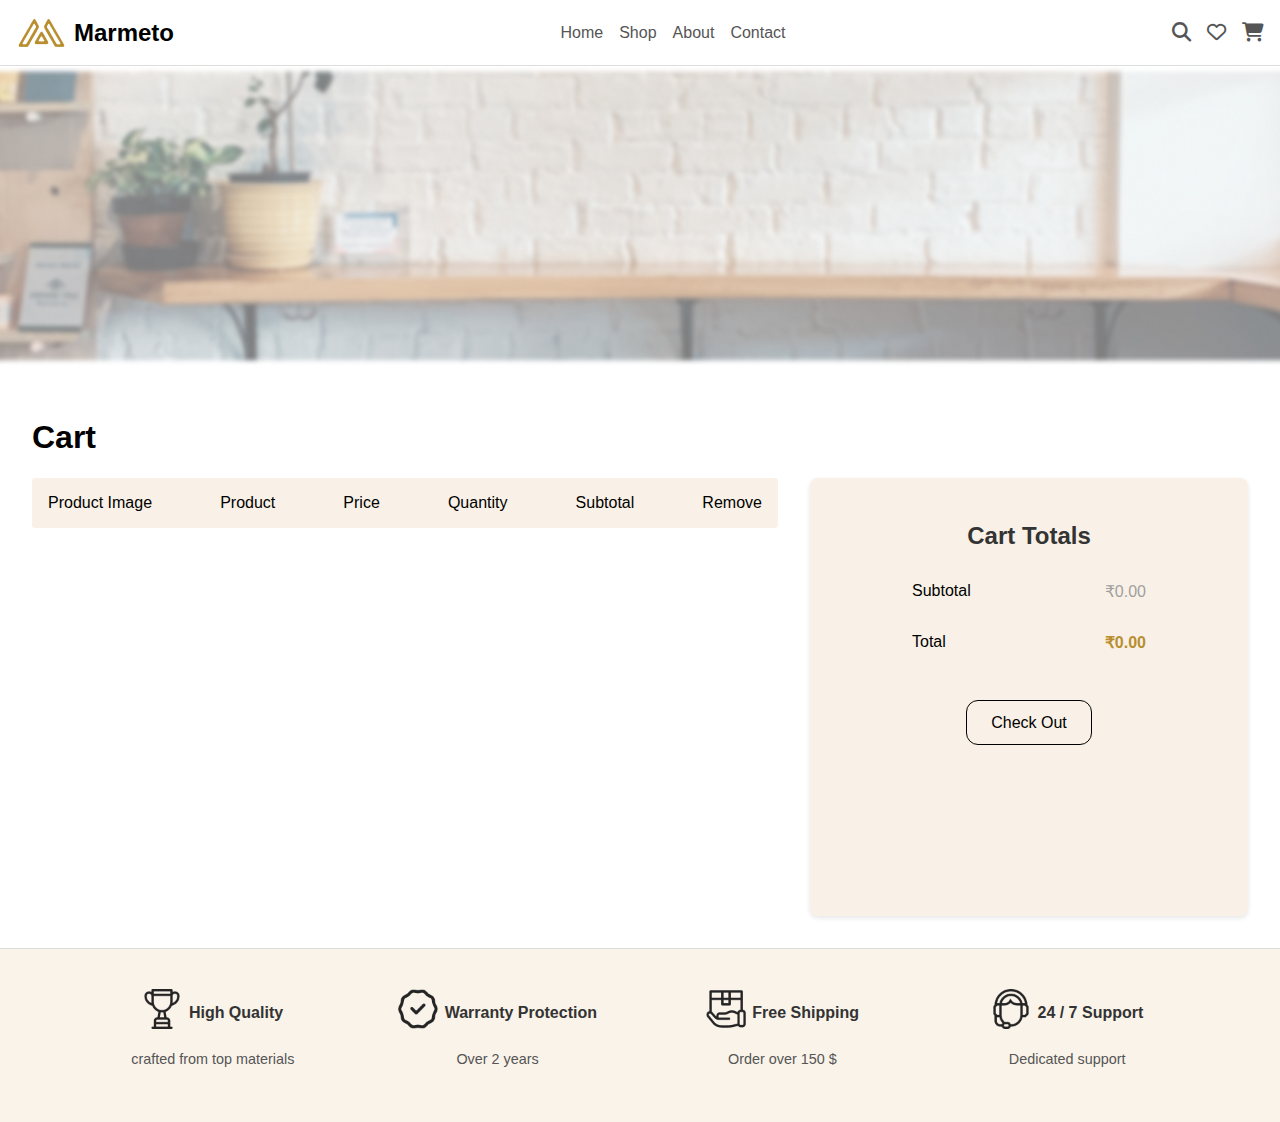
<file: index.html>
<!DOCTYPE html>
<html lang="en">

<head>
    <meta charset="UTF-8">
    <meta name="viewport" content="width=device-width, initial-scale=1.0">
    <title>Marmeto</title>
    <link rel="stylesheet" href="https://cdnjs.cloudflare.com/ajax/libs/font-awesome/6.7.2/css/all.min.css"
        integrity="sha512-Evv84Mr4kqVGRNSgIGL/F/aIDqQb7xQ2vcrdIwxfjThSH8CSR7PBEakCr51Ck+w+/U6swU2Im1vVX0SVk9ABhg=="
        crossorigin="anonymous" referrerpolicy="no-referrer" />
    <link rel="stylesheet" href="styles.css">
</head>

<body>
    <div class="wrapper">
        <header class="header">
            <div class="navbar">
                <a href="/" class="logo">
                    <img src="./assets/img/Meubel House_Logos-05.png" alt="">
                    Marmeto
                </a>
                <nav class="nav">
                    <a href="#">Home</a>
                    <a href="#">Shop</a>
                    <a href="#">About</a>
                    <a href="#">Contact</a>
                </nav>
                <div class="icons">
                    <i class="fa-solid fa-magnifying-glass"></i>
                    <i class="fa-regular fa-heart"></i>
                    <i class="fa-solid fa-cart-shopping"></i>
                </div>
                <button class="hamburger-menu" aria-label="Toggle navigation">
                    <i class="fa-solid fa-bars"></i>
                </button>
            </div>
        </header>


        <section class="hero-section">
        </section>
        <main class="cart-section">
            <h1>Cart</h1>
            <div class="main_container">
                <div class="cart-container container">
                    <div id="cart-items" class="cart-items">
                        <div class="cart-header">
                            <div>Product Image</div>
                            <div>Product</div>
                            <div>Price</div>
                            <div>Quantity</div>
                            <div>Subtotal</div>
                            <div>Remove</div>
                        </div>
                        <button id="fetchCartButton" class="fetch-cart-button" style="display:none;">
                            Fetch Cart Items Again
                        </button>
                    </div>
                </div>

                <aside class="cart-totals">
                    <h2>Cart Totals</h2>
                    <div class="totals-row">
                        <span>Subtotal</span>
                        <span id="subtotal">₹0.00</span>
                    </div>
                    <div class="totals-row">
                        <span>Total</span>
                        <span id="total">₹0.00</span>
                    </div>
                    <button id="checkout" class="checkout-button">Check Out</button>
                </aside>
            </div>
    </div>
    </main>

    <footer class="footer">
        <div class="container footer-content">
            <div class="footer-item">
                <section>
                    <img src="./assets/img/trophy 1.png" alt="High Quality">
                    <span>High Quality</span>
                </section>
                <p>crafted from top materials</p>
            </div>
            <div class="footer-item">
                <section>
                    <img src="./assets/img/Group.png" alt="Warranty Protection">
                    <span>Warranty Protection</span>
                </section>
                <p>Over 2 years</p>
            </div>
            <div class="footer-item">
                <section>
                    <img src="./assets/img/shipping.png" alt="Free Shipping">
                    <span>Free Shipping</span>
                </section>
                <p>Order over 150 $</p>
            </div>
            <div class="footer-item">
                <section>
                    <img src="./assets/img/customer-support.png" alt="24/7 Support">
                    <span>24 / 7 Support</span>
                </section>
                <p>Dedicated support</p>
            </div>
        </div>
    </footer>
    </div>

    <script src="./js/index.js"></script>
</body>

</html>
</file>
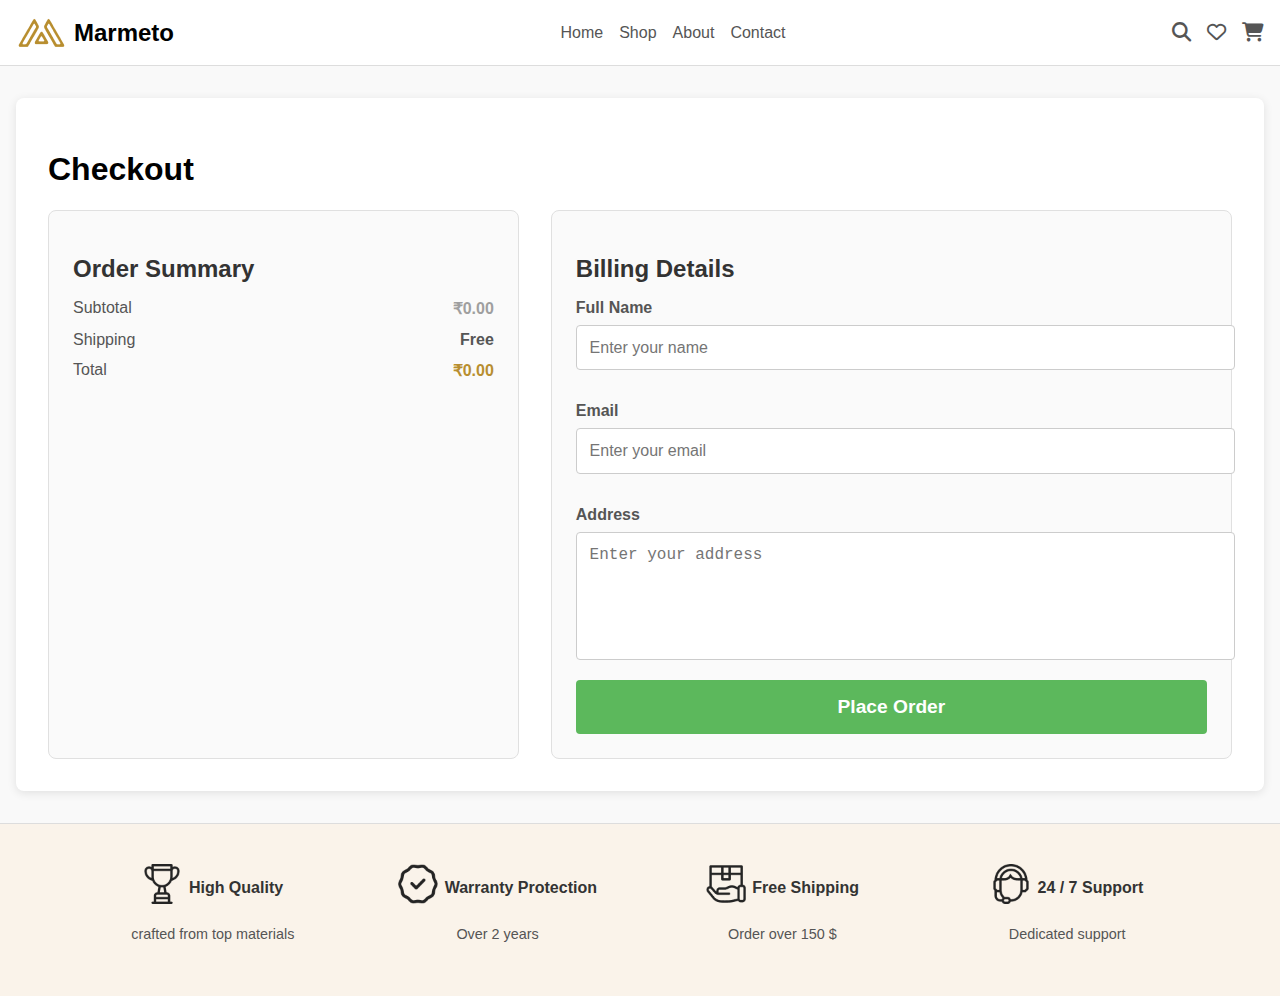
<file: checkout.html>
<!DOCTYPE html>
<html lang="en">

<head>
    <meta charset="UTF-8">
    <meta name="viewport" content="width=device-width, initial-scale=1.0">
    <title>Marmeto | Checkout Page</title>
    <link rel="stylesheet" href="https://cdnjs.cloudflare.com/ajax/libs/font-awesome/6.7.2/css/all.min.css"
        integrity="sha512-Evv84Mr4kqVGRNSgIGL/F/aIDqQb7xQ2vcrdIwxfjThSH8CSR7PBEakCr51Ck+w+/U6swU2Im1vVX0SVk9ABhg=="
        crossorigin="anonymous" referrerpolicy="no-referrer" />
    <link rel="stylesheet" href="styles.css">
</head>

<body>
    <div class="wrapper">
        <header class="header">
            <div class="navbar">
                <a href="/" class="logo">
                    <img src="./assets/img/Meubel House_Logos-05.png" alt="">
                    Marmeto
                </a>
                <nav class="nav">
                    <a href="#">Home</a>
                    <a href="#">Shop</a>
                    <a href="#">About</a>
                    <a href="#">Contact</a>
                </nav>
                <div class="icons">
                    <i class="fa-solid fa-magnifying-glass"></i>
                    <i class="fa-regular fa-heart"></i>
                    <i class="fa-solid fa-cart-shopping"></i>
                </div>
                <button class="hamburger-menu" aria-label="Toggle navigation">
                    <i class="fa-solid fa-bars"></i>
                </button>
            </div>
        </header>

        <main class="checkout-section">
            <div class="checkout_main">
                <h1>Checkout</h1>
                <div class="checkout-container">
                    <div class="checkout-summary">
                        <h2>Order Summary</h2>
                        <div class="summary-row">
                            <span>Subtotal</span>
                            <span id="subtotal">₹0.00</span>
                        </div>
                        <div class="summary-row">
                            <span>Shipping</span>
                            <span>Free</span>
                        </div>
                        <div class="summary-row">
                            <span>Total</span>
                            <span id="total">₹0.00</span>
                        </div>
                    </div>

                    <form class="checkout-form">
                        <h2>Billing Details</h2>
                        <label for="name">Full Name</label>
                        <input type="text" id="name" placeholder="Enter your name" required>
                        <label for="email">Email</label>
                        <input type="email" id="email" placeholder="Enter your email" required>
                        <label for="address">Address</label>
                        <textarea id="address" placeholder="Enter your address" required></textarea>
                        <button type="submit" id="placeOrder" class="place-order-button">Place Order</button>
                    </form>
                </div>
            </div>
        </main>

        <footer class="footer">
            <div class="container footer-content">
                <div class="footer-item">
                    <section>
                        <img src="./assets/img/trophy 1.png" alt="High Quality">
                        <span>High Quality</span>
                    </section>
                    <p>crafted from top materials</p>
                </div>
                <div class="footer-item">
                    <section>
                        <img src="./assets/img/Group.png" alt="Warranty Protection">
                        <span>Warranty Protection</span>
                    </section>
                    <p>Over 2 years</p>
                </div>
                <div class="footer-item">
                    <section>
                        <img src="./assets/img/shipping.png" alt="Free Shipping">
                        <span>Free Shipping</span>
                    </section>
                    <p>Order over 150 $</p>
                </div>
                <div class="footer-item">
                    <section>
                        <img src="./assets/img/customer-support.png" alt="24/7 Support">
                        <span>24 / 7 Support</span>
                    </section>
                    <p>Dedicated support</p>
                </div>
            </div>
        </footer>
    </div>
    <script>
        const hamburgerMenu = document.querySelector(".hamburger-menu");
    const navMenu = document.querySelector(".nav");

    hamburgerMenu.addEventListener("click", () => {
        navMenu.classList.toggle("show");
    });
    </script>
    <script src="./js/checkout.js"></script>
</body>

</html>
</file>
<file: styles.css>
/* General Reset */
body {
  margin: 0;
  font-family: Arial, sans-serif;
  box-sizing: border-box;
  min-width: 350px;
}

.wrapper {
  min-height: 100vh;
  display: flex;
  flex-direction: column;
}

.container {
  max-width: 90%;
  margin: 0 auto;
}

/* Header */
.header {
  position: sticky;
  top: 0;
  z-index: 1000;
  background-color: #fff;
}

.header .navbar {
  display: flex;
  justify-content: space-between;
  align-items: center;
  padding: 1rem;
  border-bottom: 1px solid #ddd;
}

.logo {
  display: flex;
  align-items: center;
  gap: 0.5rem;
  font-size: 1.5rem;
  font-weight: bold;
  text-decoration: none;
  color: black;
}

.nav {
  display: flex;
  gap: 1rem;
  transition: transform 0.3s ease-in-out;
}

.nav a {
  text-decoration: none;
  color: #555;
  font-size: 1rem;
}

.icons {
  display: flex;
  align-items: center;
  gap: 1rem;
}

.icons i {
  font-size: 1.2rem;
  cursor: pointer;
  color: #555;
}

.hamburger-menu {
  display: none;
  background: none;
  border: none;
  font-size: 1.5rem;
  cursor: pointer;
}


.hero-section {
  width: 100%;
  background-image: url('./assets/img/hero.png');
  height: 300px;
  background-size: cover;
  background-position: center;
}

main {
  padding: 2rem;
  flex: 1;
}

.main_container {
  height: 100%;
  display: flex;
  gap: 2rem;
}





.cart-container {
  display: flex;
  flex: 1;
  gap: 2rem;
  height: 100%;
}

.cart-header {
  display: flex;
  align-items: center;
  justify-content: space-between;
  gap: 0.5rem;
  background-color: #F9F1E7;
  border-radius: 0.2rem;
  padding: 1rem;
  /* width: 100%; */
}

.cart-items {
  flex: 2;

}

.cart-item {
  display: flex;
  align-items: center;
  border-bottom: 1px solid #ddd;
  padding: 1rem 0;
}

.cart-item input {
  height: 2rem;
  width: 2rem;
  border-radius: 0.5rem;
  border: 2px solid gainsboro;
  display: flex;
  align-items: center;
  justify-content: center;
  padding-left: 1.2rem;
}

.cart-item:last-child {
  border-bottom: none;
}

.cart-image {
  background-color: #F9F1E7;
  border-radius: 0.5rem;
  padding: 0.3rem;
}

.cart-image img {
  width: 80px;
  height: 80px;
  object-fit: cover;
}

.cart-item-details {
  flex: 1;
  margin-left: 1rem;
  padding: 0 1rem;
  display: flex;
  align-items: center;
  justify-content: space-around;
  flex-wrap: wrap;
}

.cart-item-title {
  font-size: 1.2rem;
  margin-bottom: 0.5rem;
  color: #333;
}

.cart-item-quantity {
  display: flex;
  align-items: center;
  margin-top: 0.5rem;
}

.cart-item-quantity label {
  margin-right: 0.5rem;
  font-size: 0.9rem;
  color: #555;
}

.cart-item-quantity input {
  width: 50px;
  margin-left: 0.5rem;
  border-radius: 0.5rem;
  height: 2rem;
  text-align: center;
  border: 2px solid gainsboro;
  outline: none;
  font-size: 1rem;
}

.cart-item-quantity input:focus {
  border-color: #007bff;
}

.remove-item {
  background: transparent;
  border: none;
  color: #B88E2F;
  font-size: 1.2rem;
  cursor: pointer;
  transition: color 0.2s;
}

.remove-item:hover {
  color: #ff4d4d;
}

.fetch-cart-button {
  background-color: none;
  padding: 0.5rem 1rem;
  margin: 1rem auto;
  border-radius: 0.5rem;
  border: 2px solid gainsboro;
  cursor: pointer;
}

.cart-totals {
  height: auto;
  height: 390px;
  width: 390px;
  background: #F9F1E7;
  border-radius: 8px;
  padding: 1.5rem;
  box-shadow: 0 2px 5px rgba(0, 0, 0, 0.1);
  display: flex;
  flex-direction: column;
  align-items: center;
}


.cart-totals h2 {
  font-size: 1.5rem;
  margin-bottom: 1rem;
  color: #333;
}

#subtotal {
  color: #9F9F9F;
}

#total {
  color: #B88E2F;
  font-weight: bold;
}

.totals-row {
  width: 60%;
  display: flex;
  justify-content: space-between;
  margin: 1rem 0;
}

.checkout-button {
  padding: 0.8rem 1.5rem;
  border: 1px solid #000000;
  cursor: pointer;
  font-size: 1rem;
  border-radius: 12px;
  transition: background 0.3s;
  margin-top: 2rem;
  background-color: transparent;
}


footer.footer {
  background: #FAF3EA;
  border-top: 1px solid #ddd;
  padding: 2.5rem 1rem;
}

.footer-content {
  display: grid;
  grid-template-columns: repeat(4, 1fr);
  gap: 1rem;
}

.footer-item {
  text-align: center;
  flex: 1;
  display: flex;
  flex-direction: column;
  align-items: center;
}

.footer-item section {
  display: flex;
  align-items: center;
  gap: 0.4rem;
}

.footer-item img {
  width: 40px;
  height: 40px;
  margin-bottom: 0.5rem;
}

.footer-item span {
  font-size: 1rem;
  font-weight: bold;
  color: #333;
}

.footer-item p {
  font-size: 0.9rem;
  color: #555;
}


.checkout-section {
  background-color: #f9f9f9;
  padding: 2rem 1rem;
}

.checkout_main {
  max-width: 1200px;
  margin: 0 auto;
  background: #fff;
  box-shadow: 0 2px 10px rgba(0, 0, 0, 0.1);
  padding: 2rem;
  border-radius: 8px;
}

.checkout-container {
  display: flex;
  flex-wrap: wrap;
  gap: 2rem;
}

.checkout-summary {
  flex: 1;
  border: 1px solid #e0e0e0;
  border-radius: 8px;
  padding: 1.5rem;
  background: #fafafa;
}

.checkout-summary h2 {
  font-size: 1.5rem;
  margin-bottom: 1rem;
  color: #333;
}

.summary-row {
  display: flex;
  justify-content: space-between;
  margin-bottom: 0.8rem;
  font-size: 1rem;
  color: #555;
}

.summary-row span:last-child {
  font-weight: bold;
}

.checkout-form {
  flex: 1.5;
  border: 1px solid #e0e0e0;
  border-radius: 8px;
  padding: 1.5rem;
  background: #fafafa;
}

.checkout-form h2 {
  font-size: 1.5rem;
  margin-bottom: 1rem;
  color: #333;
}

.checkout-form label {
  display: block;
  font-weight: bold;
  margin-top: 1rem;
  margin-bottom: 0.5rem;
  color: #555;
}

.checkout-form input,
.checkout-form textarea {
  width: 100%;
  padding: 0.8rem;
  margin-bottom: 1rem;
  border: 1px solid #ccc;
  border-radius: 4px;
  font-size: 1rem;
  background: #fff;
  color: #333;
}

.checkout-form textarea {
  resize: none;
  height: 100px;
}

.place-order-button {
  display: block;
  width: 100%;
  padding: 1rem;
  font-size: 1.2rem;
  font-weight: bold;
  color: #fff;
  background-color: #5cb85c;
  border: none;
  border-radius: 4px;
  cursor: pointer;
  transition: background-color 0.3s;
}

.place-order-button:hover {
  background-color: #4cae4c;
}



@media screen and (max-width:1024px) {
  .container {
    max-width: 95%;
  }

  .cart-container {
    flex-direction: column;
    align-items: center;
  }

  .footer-content {
    grid-template-columns: repeat(3, 1fr);
  }
}

@media screen and (max-width:992px) {
  .main_container {
    flex-direction: column;
    align-items: center;
  }
}


@media (max-width: 768px) {

  .nav {
    position: absolute;
    top: 100%;
    left: 0;
    background-color: #fff;
    flex-direction: column;
    width: 100%;
    box-shadow: 0 2px 5px rgba(0, 0, 0, 0.1);
    transform: translateX(-100%);
    opacity: 0;
    visibility: hidden;
  }

  .nav.show {
    transform: translateX(0);
    opacity: 1;
    visibility: visible;
  }

  .nav a {
    padding: 1rem;
    text-align: center;
  }

  .hamburger-menu {
    display: block;
  }

  .container {
    max-width: 100%;
    padding: 1rem;
  }

  main.cart-section {
    padding: 1rem;
  }

  .cart-items,
  .cart-totals {
    width: 100%;
  }

  .cart-header {
    font-size: 0.8rem;
  }


  .cart-item-quantity {
    margin-top: 0.5rem;
  }

  .footer-content {
    grid-template-columns: repeat(1, 1fr);
  }

  .checkout-container {
    flex-direction: column;
  }

  .checkout-summary,
  .checkout-form {
    flex: none;
  }
}


@media screen and (max-width:500px) {
  .cart-item-details {
    flex-direction: column;
    align-items: flex-start;
    gap: 0.4rem;
  }
}

@media screen and (max-width:450px) {
  .footer-content {
    grid-template-columns: repeat(1, 1fr);
    gap: 2rem;
  }
}
</file>
